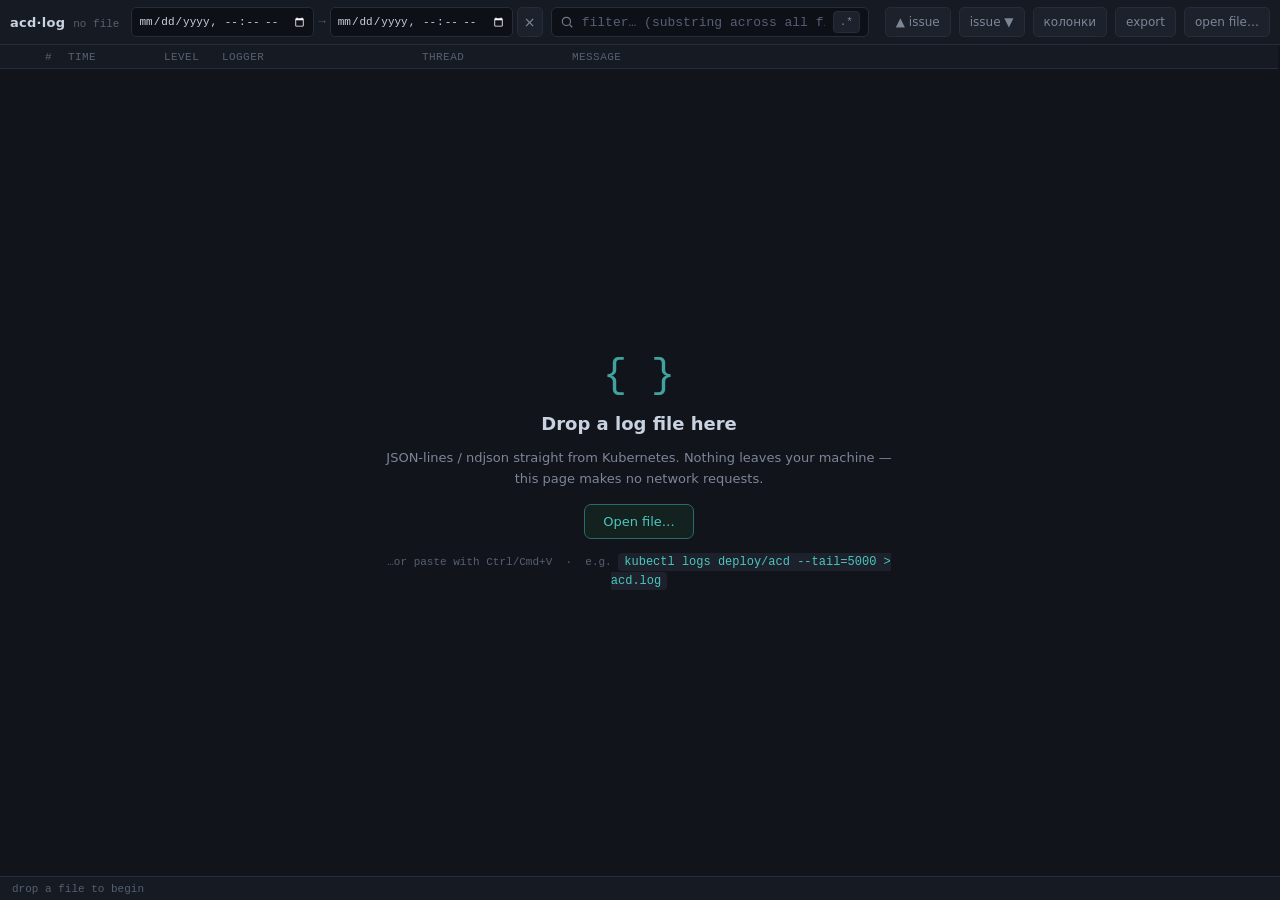
<file: index.html>
<!DOCTYPE html>
<html lang="ru">
<head>
<meta charset="utf-8">
<title>Log Viewer</title>
<meta http-equiv="refresh" content="0; url=log-viewer.html">
<link rel="canonical" href="log-viewer.html">
</head>
<body>
<p>Перенаправление на <a href="log-viewer.html">log-viewer.html</a>…</p>
</body>
</html>
</file>
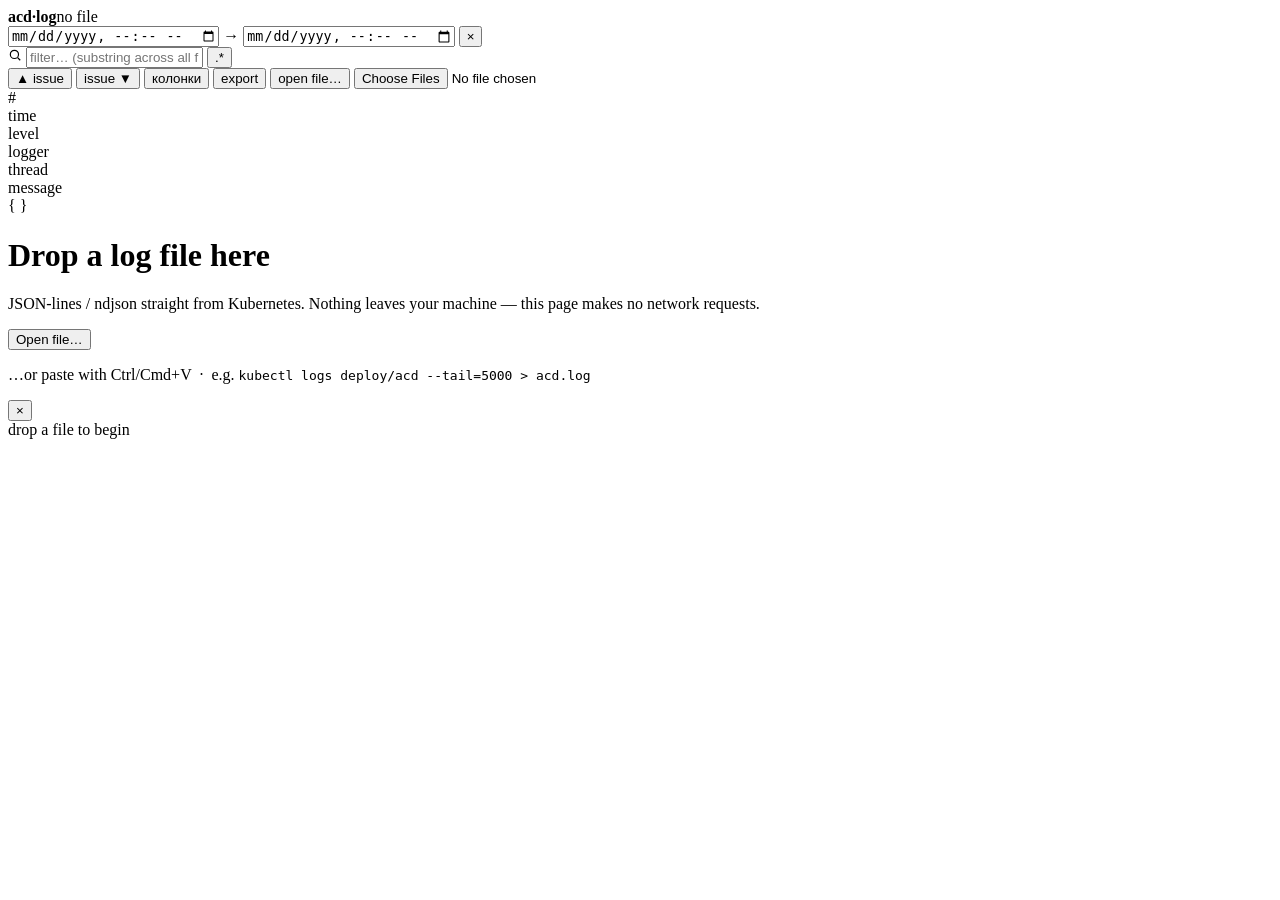
<file: src/index.html>
<!doctype html>
<!--
  ACD / ECS log viewer — single-file, zero external dependencies.
  Open with file:// . Drag a JSON-lines (ndjson) log onto the page, or paste it.
  Built for Spring Boot ECS logs: @timestamp / level / logger / process.thread.name /
  traceId / spanId / correlation / origin / operation / header.* / url / duration / error.stack_trace
-->
<html lang="en">
<head>
<meta charset="utf-8">
<meta name="viewport" content="width=device-width, initial-scale=1">
<title>ACD log viewer</title>
<style>
/*@build:styles@*/
</style>
</head>
<body>

<div class="toolbar">
  <div class="brand"><b>acd·log</b><span id="fileName">no file</span></div>
  <div class="timerange" id="timerange" title="Показать только записи во временном интервале">
    <input type="datetime-local" id="tFrom" title="от">
    <span class="arrow">→</span>
    <input type="datetime-local" id="tTo" title="до">
    <button id="tClear" title="Сбросить интервал">×</button>
  </div>
  <div class="search">
    <svg width="14" height="14" viewBox="0 0 24 24" fill="none" stroke="currentColor" stroke-width="2"><circle cx="11" cy="11" r="7"/><path d="m21 21-4.3-4.3"/></svg>
    <input id="q" type="text" placeholder="filter… (substring across all fields)" spellcheck="false" autocomplete="off">
    <button class="re-toggle" id="reToggle" title="Treat query as a regular expression">.*</button>
  </div>
  <div class="levels" id="levels"></div>
  <button class="tbtn" id="prevHit" title="Previous WARN/ERROR (Shift+P)">▲ issue</button>
  <button class="tbtn" id="nextHit" title="Next WARN/ERROR (Shift+N)">issue ▼</button>
  <button class="tbtn" id="colsBtn" title="Колонки из полей JSON корневого уровня">колонки</button>
  <button class="tbtn" id="exportBtn" title="Download the currently filtered rows as ndjson">export</button>
  <button class="tbtn" id="openBtn">open file…</button>
  <input type="file" id="fileInput" accept=".log,.json,.ndjson,.txt,.jsonl" multiple>
</div>

<div class="toolbar" id="chipBar" style="display:none;border-top:0;padding-top:0;padding-bottom:7px;background:var(--bg-2)">
  <div class="chips" id="chips"></div>
</div>

<div class="timeline" id="timeline" style="display:none" title="Спаны трейсов. Клик — перейти к трейсу. Протяни мышью — задать интервал."></div>
<div class="tl-resize" id="tlResize" style="display:none" title="Потяни, чтобы изменить высоту шкалы"></div>

<div class="main">
  <div class="list-wrap">
    <div class="col-head" id="colHead">
      <div class="c-seq">#<span class="col-rsz" data-col="seq"></span></div>
      <div class="c-time">time<span class="col-rsz" data-col="time"></span></div>
      <div class="c-lvl">level<span class="col-rsz" data-col="lvl"></span></div>
      <div class="c-logger">logger<span class="col-rsz" data-col="logger"></span></div>
      <div class="c-thread">thread<span class="col-rsz" data-col="thread"></span></div>
      <div class="c-msg">message</div>
    </div>
    <div class="vlist" id="vlist" tabindex="0">
      <div class="vspacer" id="vspacer"><div class="vrows" id="vrows"></div></div>
      <div class="drop" id="drop">
        <div class="glyph">{ }</div>
        <h1>Drop a log file here</h1>
        <p>JSON-lines / ndjson straight from Kubernetes. Nothing leaves your machine — this page makes no network requests.</p>
        <button class="btn-open" id="dropOpen">Open file…</button>
        <p class="hint">…or paste with Ctrl/Cmd+V &nbsp;·&nbsp; e.g. <code>kubectl logs deploy/acd --tail=5000 &gt; acd.log</code></p>
      </div>
    </div>
  </div>

  <div class="dragbar" id="dragbar"></div>
  <div class="detail hidden" id="detail">
    <div class="d-head">
      <span class="lvl-badge" id="dLevel"></span>
      <span class="mini" id="dLogger"></span>
      <span class="d-seq" id="dSeq"></span>
      <button class="x" id="dClose" title="Close (Esc)">×</button>
    </div>
    <div class="d-body" id="dBody"></div>
  </div>
</div>

<div class="status" id="status">
  <span>drop a file to begin</span>
</div>

<div class="toast" id="toast"></div>
<div class="cols-pop" id="colsPop" style="display:none"></div>

<script>
"use strict";
(function(){
/*@build:script@*/

})();
</script>
</body>
</html>
</file>
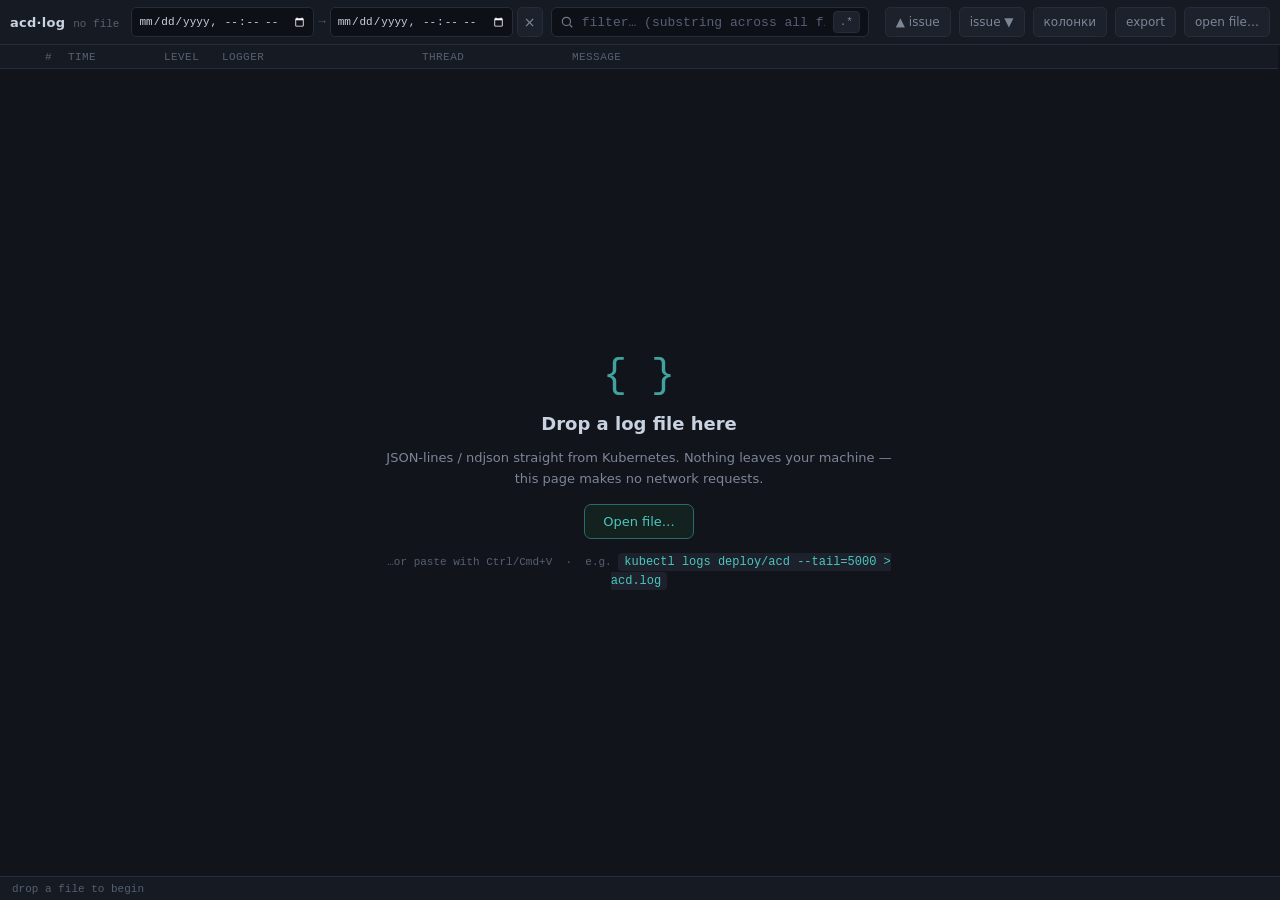
<file: log-viewer.html>
<!doctype html>
<!--
  ACD / ECS log viewer — single-file, zero external dependencies.
  Open with file:// . Drag a JSON-lines (ndjson) log onto the page, or paste it.
  Built for Spring Boot ECS logs: @timestamp / level / logger / process.thread.name /
  traceId / spanId / correlation / origin / operation / header.* / url / duration / error.stack_trace
-->
<html lang="en">
<head>
<meta charset="utf-8">
<meta name="viewport" content="width=device-width, initial-scale=1">
<title>ACD log viewer</title>
<style>
  :root{
    /* cool graphite base — not pure black, slight blue undertone */
    --bg:#11141a;
    --bg-2:#161a22;
    --bg-3:#1c212b;
    --panel:#0d1016;
    --line:#262d3a;
    --line-soft:#1f2530;
    --txt:#c9d2e0;
    --txt-dim:#7c8699;
    --txt-faint:#566073;
    /* one signature accent: steel-teal, used only for interactive/trace */
    --accent:#4cc7c0;
    --accent-dim:#2b6b68;
    /* semantic level colors */
    --lv-debug:#6b7689;
    --lv-info:#5aa9e6;
    --lv-warn:#e0a64b;
    --lv-error:#e5604d;
    --lv-trace:#4a5160;
    --lv-raw:#a06be0;
    --hit:#3a3a16;
    --mono: ui-monospace, "Cascadia Code", "JetBrains Mono", "SF Mono", Menlo, Consolas, "Liberation Mono", monospace;
    --sans: ui-sans-serif, system-ui, -apple-system, "Segoe UI", Roboto, sans-serif;
    --row-h: 24px;
    /* list column widths — drag the header cell borders to resize */
    --c-seq:60px; --c-time:96px; --c-lvl:58px; --c-logger:200px; --c-thread:150px;
  }
  *{box-sizing:border-box}
  html,body{height:100%;margin:0}
  body{
    background:var(--bg);color:var(--txt);font-family:var(--sans);
    font-size:13px;display:flex;flex-direction:column;overflow:hidden;
  }
  button{font-family:inherit;color:inherit;cursor:pointer}

  /* ---------- toolbar ---------- */
  .toolbar{
    display:flex;align-items:center;gap:8px;flex-wrap:wrap;
    padding:7px 10px;background:var(--bg-2);border-bottom:1px solid var(--line);
    flex:0 0 auto;
  }
  .brand{display:flex;align-items:baseline;gap:8px;margin-right:4px;user-select:none}
  .brand b{font-weight:650;letter-spacing:.02em}
  .brand span{color:var(--txt-faint);font-size:11px;font-family:var(--mono)}

  .search{
    flex:1 1 280px;min-width:200px;display:flex;align-items:center;gap:6px;
    background:var(--panel);border:1px solid var(--line);border-radius:6px;padding:0 8px;height:30px;
  }
  .search:focus-within{border-color:var(--accent-dim)}
  .search svg{flex:0 0 auto;opacity:.55}
  .search input{
    flex:1;background:none;border:0;outline:0;color:var(--txt);font-size:13px;height:100%;
    font-family:var(--mono);
  }
  .search input::placeholder{color:var(--txt-faint)}
  .re-toggle{
    font-family:var(--mono);font-size:11px;border:1px solid var(--line);background:var(--bg-3);
    border-radius:4px;padding:2px 6px;color:var(--txt-dim);height:22px;
  }
  .re-toggle.on{color:var(--accent);border-color:var(--accent-dim);background:#13211f}

  .levels{display:flex;gap:4px}

  .timerange{display:flex;align-items:center;gap:4px}
  .timerange input{
    background:var(--panel);border:1px solid var(--line);border-radius:5px;color:var(--txt);
    font-family:var(--mono);font-size:11px;height:30px;padding:0 6px;color-scheme:dark;
  }
  .timerange input:focus{outline:0;border-color:var(--accent-dim)}
  .timerange input.on{border-color:var(--accent-dim);color:var(--accent)}
  .timerange .arrow{color:var(--txt-faint);font-family:var(--mono);font-size:12px}
  .timerange button{
    border:1px solid var(--line);background:var(--bg-3);border-radius:5px;height:30px;width:26px;
    color:var(--txt-dim);font-size:14px;line-height:1;
  }
  .timerange button:hover{color:var(--accent);border-color:var(--accent-dim)}
  .lv-btn{
    font-family:var(--mono);font-size:11px;border:1px solid var(--line);background:var(--bg-3);
    border-radius:5px;padding:3px 7px;color:var(--txt-dim);height:30px;display:flex;align-items:center;gap:5px;
    transition:opacity .1s;
  }
  .lv-btn .dot{width:7px;height:7px;border-radius:50%}
  .lv-btn .cnt{color:var(--txt-faint);font-size:10px}
  .lv-btn.off{opacity:.35;text-decoration:line-through}
  .lv-btn[data-lv=DEBUG] .dot{background:var(--lv-debug)}
  .lv-btn[data-lv=INFO]  .dot{background:var(--lv-info)}
  .lv-btn[data-lv=WARN]  .dot{background:var(--lv-warn)}
  .lv-btn[data-lv=ERROR] .dot{background:var(--lv-error)}
  .lv-btn[data-lv=TRACE] .dot{background:var(--lv-trace)}

  .tbtn{
    border:1px solid var(--line);background:var(--bg-3);border-radius:5px;height:30px;padding:0 10px;
    color:var(--txt-dim);font-size:12px;display:inline-flex;align-items:center;gap:6px;
  }
  .tbtn:hover{border-color:var(--accent-dim);color:var(--txt)}
  .tbtn:disabled{opacity:.4;cursor:default}

  /* active filter chips */
  .chips{display:flex;gap:6px;flex-wrap:wrap}
  .chip{
    display:inline-flex;align-items:center;gap:6px;font-family:var(--mono);font-size:11px;
    background:#13211f;border:1px solid var(--accent-dim);color:var(--accent);border-radius:5px;
    padding:3px 4px 3px 8px;height:26px;max-width:340px;
  }
  .chip .k{color:var(--txt-dim)}
  .chip .v{overflow:hidden;text-overflow:ellipsis;white-space:nowrap}
  .chip button{border:0;background:none;color:var(--accent);opacity:.7;padding:0 2px;line-height:1}
  .chip button:hover{opacity:1}
  .chip.clickable{cursor:pointer}
  .chip.clickable:hover{border-color:var(--accent)}
  .chip.neg{background:#21161a;border-color:#5a2b30;color:var(--lv-error)}
  .chip.neg button{color:var(--lv-error)}

  /* ---------- main split ---------- */
  .main{flex:1;display:flex;min-height:0}
  .list-wrap{flex:1;min-width:0;display:flex;flex-direction:column;background:var(--bg)}

  .col-head{
    display:flex;align-items:center;flex:0 0 auto;height:24px;
    background:var(--bg-2);border-bottom:1px solid var(--line);
    font-size:11px;color:var(--txt-faint);font-family:var(--mono);text-transform:uppercase;letter-spacing:.04em;
    padding-right:10px;user-select:none;
  }
  .col-head>div{padding:0 8px;overflow:hidden;position:relative}
  .c-seq{flex:0 0 var(--c-seq);text-align:right}
  .c-time{flex:0 0 var(--c-time)}
  .c-lvl{flex:0 0 var(--c-lvl)}
  .c-logger{flex:0 0 var(--c-logger)}
  .c-thread{flex:0 0 var(--c-thread)}
  .c-msg{flex:1;min-width:0}
  .col-rsz{position:absolute;top:0;right:-1px;width:7px;height:100%;cursor:col-resize;z-index:3}
  .col-rsz:hover{background:var(--accent-dim)}
  .col-x{position:absolute;top:0;right:7px;cursor:pointer;color:var(--txt-faint);padding:0 2px;z-index:2;font-size:12px;line-height:24px}
  .col-x:hover{color:var(--lv-error)}
  .cols-pop{position:fixed;z-index:60;background:var(--bg-3);border:1px solid var(--line);border-radius:7px;padding:6px;max-height:60vh;overflow:auto;min-width:210px;box-shadow:0 10px 28px rgba(0,0,0,.45)}
  .cols-pop h5{margin:2px 6px 6px;font-family:var(--mono);font-size:11px;font-weight:600;color:var(--txt-faint);text-transform:uppercase;letter-spacing:.04em}
  .cols-pop label{display:flex;align-items:center;gap:8px;padding:4px 6px;border-radius:5px;font-family:var(--mono);font-size:12px;color:var(--txt);cursor:pointer}
  .cols-pop label:hover{background:var(--bg-2)}
  .cols-pop input{accent-color:var(--accent)}

  /* virtual list */
  .vlist{flex:1;overflow-y:auto;overflow-x:hidden;position:relative;outline:none}
  .vspacer{position:relative;width:100%}
  .vrows{position:absolute;top:0;left:0;right:0}
  .row{
    display:flex;align-items:center;height:var(--row-h);font-family:var(--mono);font-size:12px;
    border-bottom:1px solid var(--line-soft);cursor:pointer;white-space:nowrap;
    border-left:2px solid transparent;
  }
  .row:hover{background:var(--bg-2)}
  .row.sel{background:#15202b;border-left-color:var(--accent)}
  .row.lv-WARN{border-left-color:var(--lv-warn)}
  .row.lv-ERROR{border-left-color:var(--lv-error)}
  .row.sel.lv-WARN,.row.sel.lv-ERROR{background:#15202b}
  .row>div{padding:0 8px;overflow:hidden;text-overflow:ellipsis}
  .row .c-seq{color:var(--txt-faint);text-align:right;font-size:11px}
  .row .c-time{color:var(--txt-dim)}
  .row .c-lvl{font-size:11px;font-weight:600}
  .row.lv-DEBUG .c-lvl{color:var(--lv-debug)}
  .row.lv-INFO  .c-lvl{color:var(--lv-info)}
  .row.lv-WARN  .c-lvl{color:var(--lv-warn)}
  .row.lv-ERROR .c-lvl{color:var(--lv-error)}
  .row.lv-TRACE .c-lvl{color:var(--lv-trace)}
  .row.lv-RAW   .c-lvl{color:var(--lv-raw)}
  .row .c-logger{color:var(--txt-dim)}
  .row .c-thread{color:var(--txt-faint)}
  .row .c-msg{color:var(--txt)}
  .row .c-msg mark{background:var(--hit);color:#ffe9a8;border-radius:2px;padding:0 1px}
  .row .err-tag{color:var(--lv-error);font-weight:600}

  /* ---------- detail panel ---------- */
  .detail{
    flex:0 0 460px;max-width:55vw;min-width:320px;background:var(--panel);
    border-left:1px solid var(--line);display:flex;flex-direction:column;
  }
  .detail.hidden{display:none}
  .dragbar{flex:0 0 5px;cursor:col-resize;background:transparent;margin-left:-3px;position:relative;z-index:5}
  .dragbar:hover{background:var(--accent-dim)}
  .d-head{
    flex:0 0 auto;display:flex;align-items:center;gap:8px;padding:8px 10px;
    border-bottom:1px solid var(--line);background:var(--bg-2);
  }
  .d-head .lvl-badge{font-family:var(--mono);font-size:11px;font-weight:700;padding:2px 7px;border-radius:4px}
  .badge-DEBUG{color:var(--lv-debug);background:#1b212c}
  .badge-INFO {color:var(--lv-info);background:#10243a}
  .badge-WARN {color:var(--lv-warn);background:#2a2110}
  .badge-ERROR{color:var(--lv-error);background:#2a1512}
  .badge-TRACE{color:var(--lv-trace);background:#1b212c}
  .badge-RAW  {color:var(--lv-raw);background:#1e1430}
  .d-head .d-seq{margin-left:auto;color:var(--txt-faint);font-family:var(--mono);font-size:11px}
  .d-head .x{border:0;background:none;color:var(--txt-dim);font-size:18px;line-height:1;padding:0 4px}
  .d-head .x:hover{color:var(--txt)}
  .d-body{flex:1;overflow-y:auto;padding:10px 12px 40px}

  .d-time{font-family:var(--mono);font-size:12px;color:var(--txt);margin-bottom:2px}
  .d-time small{color:var(--txt-faint)}
  .d-msg{
    font-family:var(--mono);font-size:12.5px;line-height:1.5;color:#dfe7f2;white-space:pre-wrap;
    word-break:break-word;margin:8px 0 12px;padding:8px 10px;background:var(--bg-2);border-radius:6px;
    border:1px solid var(--line-soft);
  }
  .sect-h{
    font-size:10px;text-transform:uppercase;letter-spacing:.06em;color:var(--txt-faint);
    margin:14px 0 6px;font-family:var(--mono);
  }
  .kv{display:grid;grid-template-columns:auto 1fr;gap:3px 12px;font-family:var(--mono);font-size:12px}
  .kv .k{color:var(--txt-dim);white-space:nowrap}
  .kv .v{color:var(--txt);word-break:break-all}
  .kv .v.click{color:var(--accent);cursor:pointer;text-decoration:underline dotted var(--accent-dim)}
  .kv .v.click:hover{text-decoration-style:solid}
  .kv-f{margin-left:6px;border:1px solid var(--line);background:var(--bg-3);color:var(--txt-dim);border-radius:3px;font-family:var(--mono);font-size:10px;line-height:1;padding:1px 4px;cursor:pointer;vertical-align:middle;opacity:0;transition:opacity .1s}
  .kv .v:hover .kv-f{opacity:1}
  .kv-f:hover{color:var(--accent);border-color:var(--accent-dim)}
  .stack{
    font-family:var(--mono);font-size:11.5px;line-height:1.5;color:#d8b6ad;white-space:pre;
    overflow-x:auto;background:#1a1210;border:1px solid #3a201c;border-radius:6px;padding:8px 10px;margin-top:4px;
  }
  .stack .at{color:var(--txt-faint)}
  .raw{
    font-family:var(--mono);font-size:11.5px;line-height:1.5;color:var(--txt-dim);white-space:pre;
    overflow-x:auto;background:var(--bg-2);border:1px solid var(--line-soft);border-radius:6px;padding:8px 10px;
  }
  .raw .jk{color:#7fa8d8}.raw .js{color:#9bcf8a}.raw .jn{color:#d8a05a}.raw .jb{color:#c07fd8}
  .mini{font-size:11px;color:var(--txt-faint);font-family:var(--mono)}
  .copy{
    float:right;border:1px solid var(--line);background:var(--bg-3);border-radius:4px;
    font-size:10px;color:var(--txt-dim);padding:1px 6px;font-family:var(--mono);
  }
  .copy:hover{color:var(--accent);border-color:var(--accent-dim)}

  /* ---------- exchange (logbook request/response pair) ---------- */
  .xchg{margin:0 0 12px;border:1px solid var(--line);border-radius:7px;background:var(--bg-2);overflow:hidden}
  .xchg-head{display:flex;align-items:center;gap:8px;padding:6px 10px;background:var(--bg-3);border-bottom:1px solid var(--line);font-family:var(--mono);font-size:11px}
  .xchg-dir{font-weight:700;letter-spacing:.02em;color:var(--accent);margin-right:auto}
  .xchg-dir.out{color:var(--lv-warn)}
  .xchg-lat{color:var(--txt-dim)}
  .xchg-iso{border:1px solid var(--line);background:var(--bg-2);border-radius:4px;color:var(--txt-dim);font-family:var(--mono);font-size:10px;padding:2px 7px;height:20px}
  .xchg-iso:hover{color:var(--accent);border-color:var(--accent-dim)}
  .xchg-cards{display:flex;flex-direction:column;gap:8px;padding:8px}
  .xchg-card{border:1px solid var(--line-soft);border-radius:6px;background:var(--panel);padding:6px 8px}
  .xchg-card.cur{border-color:var(--accent);box-shadow:inset 0 0 0 1px var(--accent-dim)}
  .xchg-card .ttl{font-family:var(--mono);font-size:10px;letter-spacing:.06em;text-transform:uppercase;color:var(--txt-faint);margin-bottom:5px}
  .xchg-card.cur .ttl{color:var(--accent)}
  .xchg-meta{font-family:var(--mono);font-size:11px;color:var(--txt);word-break:break-all;margin-bottom:4px}
  .xchg-meta .k{color:var(--txt-faint)}
  .xchg-bodytext{font-family:var(--mono);font-size:11.5px;line-height:1.45;color:#dfe7f2;white-space:pre-wrap;word-break:break-word;max-height:170px;overflow:auto;background:var(--bg);border:1px solid var(--line-soft);border-radius:5px;padding:6px 8px}
  .xchg-note{font-family:var(--mono);font-size:11px;color:var(--lv-warn)}
  .xchg-nav{display:flex;gap:6px;padding:0 8px 8px}
  .xchg-nav button{flex:1;border:1px solid var(--line);background:var(--bg-3);border-radius:5px;height:28px;color:var(--txt-dim);font-size:12px;font-family:var(--mono)}
  .xchg-nav button:hover:not(:disabled){border-color:var(--accent-dim);color:var(--txt)}
  .xchg-nav button:disabled{opacity:.45;cursor:default}

  /* ---------- timeline (trace spans) ---------- */
  .timeline{flex:0 0 auto;position:relative;height:96px;background:var(--bg);user-select:none;overflow:hidden}
  .tl-scroll{position:absolute;left:0;right:0;top:0;bottom:16px;overflow-y:auto;overflow-x:hidden}
  .tl-lanes{position:relative;min-height:100%}
  .tl-span{position:absolute;height:9px;min-width:2px;border-radius:3px;background:var(--accent-dim);border:1px solid var(--accent);cursor:pointer;box-sizing:border-box;z-index:2}
  .tl-span.span{background:#3a2b5e;border-color:var(--lv-raw)}   /* spanId granularity */
  .tl-span.rec{background:#1d3a55;border-color:var(--lv-info)}  /* per-record granularity */
  .tl-span.err{background:#4a2024;border-color:var(--lv-error)}
  .tl-span.sel{background:var(--accent);border-color:#dffefe}
  .tl-span:hover{filter:brightness(1.35)}
  .tl-axis{position:absolute;left:0;right:0;bottom:0;height:16px;display:flex;justify-content:space-between;align-items:center;padding:0 8px;background:var(--bg-2);border-top:1px solid var(--line-soft);font-family:var(--mono);font-size:10px;color:var(--txt-faint)}
  .tl-sel{position:absolute;top:0;bottom:16px;background:rgba(76,199,192,.14);border-left:1px solid var(--accent);border-right:1px solid var(--accent);pointer-events:none;z-index:4}
  .tl-band{position:absolute;top:0;height:100%;background:rgba(76,199,192,.12);border-left:1px solid var(--accent-dim);border-right:1px solid var(--accent-dim);pointer-events:none;z-index:1;display:none}
  .tl-empty{position:absolute;inset:0;display:flex;align-items:center;justify-content:center;font-family:var(--mono);font-size:11px;color:var(--txt-faint)}
  .tl-resize{flex:0 0 5px;cursor:ns-resize;background:var(--bg-2);border-bottom:1px solid var(--line);position:relative;z-index:5}
  .tl-resize:hover{background:var(--accent-dim)}

  /* ---------- status bar ---------- */
  .status{
    flex:0 0 auto;display:flex;align-items:center;gap:14px;height:24px;padding:0 12px;
    background:var(--bg-2);border-top:1px solid var(--line);font-family:var(--mono);
    font-size:11px;color:var(--txt-faint);overflow:hidden;white-space:nowrap;
  }
  .status b{color:var(--txt-dim);font-weight:600}
  .status .sep{color:var(--line)}
  .status .s-info{color:var(--lv-info)}
  .status .s-debug{color:var(--lv-debug)}
  .status .s-warn{color:var(--lv-warn)}
  .status .s-error{color:var(--lv-error)}

  /* ---------- empty / drop state ---------- */
  .drop{
    position:absolute;inset:0;display:flex;align-items:center;justify-content:center;flex-direction:column;
    gap:14px;background:var(--bg);z-index:20;text-align:center;padding:24px;
  }
  .drop.dragover{background:#12201f;outline:2px dashed var(--accent-dim);outline-offset:-12px}
  .drop h1{font-size:18px;font-weight:600;margin:0;color:var(--txt)}
  .drop p{margin:0;color:var(--txt-dim);max-width:520px;line-height:1.6}
  .drop .glyph{font-family:var(--mono);font-size:40px;color:var(--accent);opacity:.8}
  .drop code{font-family:var(--mono);background:var(--bg-3);padding:2px 6px;border-radius:4px;color:var(--accent);font-size:12px}
  .drop .btn-open{
    border:1px solid var(--accent-dim);background:#13211f;color:var(--accent);border-radius:7px;
    padding:9px 18px;font-size:13px;
  }
  .drop .btn-open:hover{background:#16302d}
  .drop .hint{font-size:11px;color:var(--txt-faint);font-family:var(--mono)}

  .toast{
    position:fixed;bottom:34px;left:50%;transform:translateX(-50%);
    background:var(--bg-3);border:1px solid var(--accent-dim);color:var(--accent);
    padding:7px 14px;border-radius:7px;font-family:var(--mono);font-size:12px;z-index:50;
    opacity:0;transition:opacity .15s;pointer-events:none;
  }
  .toast.show{opacity:1}
  input[type=file]{display:none}
  ::-webkit-scrollbar{width:11px;height:11px}
  ::-webkit-scrollbar-thumb{background:#2b3340;border-radius:6px;border:2px solid var(--panel)}
  ::-webkit-scrollbar-track{background:transparent}
</style>
</head>
<body>

<div class="toolbar">
  <div class="brand"><b>acd·log</b><span id="fileName">no file</span></div>
  <div class="timerange" id="timerange" title="Показать только записи во временном интервале">
    <input type="datetime-local" id="tFrom" title="от">
    <span class="arrow">→</span>
    <input type="datetime-local" id="tTo" title="до">
    <button id="tClear" title="Сбросить интервал">×</button>
  </div>
  <div class="search">
    <svg width="14" height="14" viewBox="0 0 24 24" fill="none" stroke="currentColor" stroke-width="2"><circle cx="11" cy="11" r="7"/><path d="m21 21-4.3-4.3"/></svg>
    <input id="q" type="text" placeholder="filter… (substring across all fields)" spellcheck="false" autocomplete="off">
    <button class="re-toggle" id="reToggle" title="Treat query as a regular expression">.*</button>
  </div>
  <div class="levels" id="levels"></div>
  <button class="tbtn" id="prevHit" title="Previous WARN/ERROR (Shift+P)">▲ issue</button>
  <button class="tbtn" id="nextHit" title="Next WARN/ERROR (Shift+N)">issue ▼</button>
  <button class="tbtn" id="colsBtn" title="Колонки из полей JSON корневого уровня">колонки</button>
  <button class="tbtn" id="exportBtn" title="Download the currently filtered rows as ndjson">export</button>
  <button class="tbtn" id="openBtn">open file…</button>
  <input type="file" id="fileInput" accept=".log,.json,.ndjson,.txt,.jsonl" multiple>
</div>

<div class="toolbar" id="chipBar" style="display:none;border-top:0;padding-top:0;padding-bottom:7px;background:var(--bg-2)">
  <div class="chips" id="chips"></div>
</div>

<div class="timeline" id="timeline" style="display:none" title="Спаны трейсов. Клик — перейти к трейсу. Протяни мышью — задать интервал."></div>
<div class="tl-resize" id="tlResize" style="display:none" title="Потяни, чтобы изменить высоту шкалы"></div>

<div class="main">
  <div class="list-wrap">
    <div class="col-head" id="colHead">
      <div class="c-seq">#<span class="col-rsz" data-col="seq"></span></div>
      <div class="c-time">time<span class="col-rsz" data-col="time"></span></div>
      <div class="c-lvl">level<span class="col-rsz" data-col="lvl"></span></div>
      <div class="c-logger">logger<span class="col-rsz" data-col="logger"></span></div>
      <div class="c-thread">thread<span class="col-rsz" data-col="thread"></span></div>
      <div class="c-msg">message</div>
    </div>
    <div class="vlist" id="vlist" tabindex="0">
      <div class="vspacer" id="vspacer"><div class="vrows" id="vrows"></div></div>
      <div class="drop" id="drop">
        <div class="glyph">{ }</div>
        <h1>Drop a log file here</h1>
        <p>JSON-lines / ndjson straight from Kubernetes. Nothing leaves your machine — this page makes no network requests.</p>
        <button class="btn-open" id="dropOpen">Open file…</button>
        <p class="hint">…or paste with Ctrl/Cmd+V &nbsp;·&nbsp; e.g. <code>kubectl logs deploy/acd --tail=5000 &gt; acd.log</code></p>
      </div>
    </div>
  </div>

  <div class="dragbar" id="dragbar"></div>
  <div class="detail hidden" id="detail">
    <div class="d-head">
      <span class="lvl-badge" id="dLevel"></span>
      <span class="mini" id="dLogger"></span>
      <span class="d-seq" id="dSeq"></span>
      <button class="x" id="dClose" title="Close (Esc)">×</button>
    </div>
    <div class="d-body" id="dBody"></div>
  </div>
</div>

<div class="status" id="status">
  <span>drop a file to begin</span>
</div>

<div class="toast" id="toast"></div>
<div class="cols-pop" id="colsPop" style="display:none"></div>

<script>
"use strict";
(function(){
  // ---------- state ----------
  var ALL = [];            // parsed records
  var VIEW = [];           // filtered indices into ALL
  var corrIndex = new Map(); // correlation -> [indices into ALL] (logbook request/response pairs)
  var tlRange = null;        // {t0,t1} ms range currently drawn on the timeline (for drag->interval)
  var LANE_H = 12;           // px per timeline lane (9px bar + gap)
  var tlField = "traceId";   // current timeline grouping field: traceId | spanId | __idx (adaptive)
  var customCols = [];       // user-added columns: [{key, var}] from root-level JSON fields
  var ccSeq = 0;             // counter for stable per-custom-column CSS var names (--cc-N)
  var COL_EXCLUDE = { "sequenceNumber":1, "@timestamp":1, "level":1, "logger":1, "message":1 }; // already shown by built-ins
  var ROW_H = 24;
  var BUF = 8;             // virtual list overscan
  var selected = -1;       // index into ALL
  var LEVEL_ORDER = ["ERROR","WARN","INFO","DEBUG","TRACE","RAW"];
  var levelOn = {ERROR:true,WARN:true,INFO:true,DEBUG:true,TRACE:true,RAW:true};
  var filters = { q:"", regex:false, logger:null, loggerNeg:false, thread:null, trace:null, correlation:null, tsFrom:null, tsTo:null, fields:[] };

  var $ = function(id){return document.getElementById(id)};
  var vlist=$("vlist"), vspacer=$("vspacer"), vrows=$("vrows"),
      drop=$("drop"), detail=$("detail"), status=$("status");

  // ---------- field extraction (tolerant to schema variations) ----------
  function pick(o, paths){
    for(var i=0;i<paths.length;i++){
      var parts=paths[i].split("."), v=o, ok=true;
      for(var j=0;j<parts.length;j++){ if(v&&typeof v==="object"&&parts[j] in v){v=v[parts[j]];}else{ok=false;break;} }
      if(ok && v!==undefined && v!==null) return v;
    }
    return undefined;
  }
  function norm(raw, lineNo){
    var o;
    try{ o=JSON.parse(raw); }catch(e){ return {raw:raw,parsed:null,level:"RAW",msg:raw,ts:"",tsMs:NaN,logger:"",thread:"",seq:lineNo}; }
    if(typeof o!=="object"||o===null) return {raw:raw,parsed:null,level:"RAW",msg:String(o),ts:"",tsMs:NaN,logger:"",thread:"",seq:lineNo};
    var lvl = String(pick(o,["level","log.level","severity"])||"INFO").toUpperCase();
    if(LEVEL_ORDER.indexOf(lvl)<0) lvl = (lvl==="WARNING"?"WARN":"INFO");
    var ts  = pick(o,["@timestamp","timestamp","time","ts"]) || "";
    var tsMs = ts? Date.parse(ts) : NaN;
    var logger = pick(o,["logger","logger_name","log.logger"]) || "";
    var thread = pick(o,["process.thread.name","thread.name","thread_name","thread"]) || "";
    var msg = pick(o,["message","msg"]); if(msg===undefined) msg="";
    return {
      raw:raw, parsed:o, level:lvl, msg:String(msg), ts:String(ts), tsMs:tsMs,
      logger:String(logger), thread:String(thread),
      seq: (o.sequenceNumber!==undefined? o.sequenceNumber : lineNo),
      traceId: pick(o,["traceId","trace.id","trace_id"]),
      spanId: pick(o,["spanId","span.id","span_id"]),
      // logbook exchange context — MDC fields are flat at root (correlation/origin/operation),
      // url/duration arrive as KeyValuePairs (stringified, so duration is a string like "58").
      correlation: pick(o,["correlation"]),
      origin: pick(o,["origin"]),
      operation: pick(o,["operation"]),
      url: pick(o,["url"]),
      duration: pick(o,["duration"]),
      hasErr: !!(o.error || lvl==="ERROR"),
      // precomputed lowercase haystack for fast substring search
      hay: raw.toLowerCase()
    };
  }

  // ---------- loading ----------
  function loadText(text, name){
    var lines = text.split(/\r?\n/);
    var recs=[];
    for(var i=0;i<lines.length;i++){
      var ln=lines[i]; if(ln.trim()==="") continue;
      recs.push(norm(ln, recs.length+1));
    }
    ALL = recs;
    corrIndex = new Map();
    for(var ci=0; ci<ALL.length; ci++){
      var cc = ALL[ci].correlation;
      if(cc){ var arr=corrIndex.get(cc); if(!arr){ arr=[]; corrIndex.set(cc,arr); } arr.push(ci); }
    }
    selected = -1; detail.classList.add("hidden");
    $("fileName").textContent = name + "  ·  " + recs.length + " lines";
    drop.style.display="none";
    $("timeline").style.display=""; $("tlResize").style.display="";
    setupTimeBounds();
    buildLevelButtons();
    applyFilters();
    toast("Loaded "+recs.length+" lines");
  }
  function loadFiles(fileList){
    var files=Array.prototype.slice.call(fileList);
    if(!files.length) return;
    var readers = files.map(function(f){
      return new Promise(function(res){
        var r=new FileReader();
        r.onload=function(){res({name:f.name,text:String(r.result)});};
        r.onerror=function(){res({name:f.name,text:""});};
        r.readAsText(f);
      });
    });
    Promise.all(readers).then(function(parts){
      var text = parts.map(function(p){return p.text;}).join("\n");
      var name = parts.length===1? parts[0].name : parts.length+" files";
      loadText(text, name);
    });
  }

  // ---------- level buttons ----------
  function buildLevelButtons(){
    var counts={}; LEVEL_ORDER.forEach(function(l){counts[l]=0;});
    ALL.forEach(function(r){ counts[r.level]=(counts[r.level]||0)+1; });
    var box=$("levels"); box.innerHTML="";
    LEVEL_ORDER.forEach(function(l){
      if(!counts[l] && l!=="ERROR") return; // hide empty (keep ERROR always visible)
      var b=document.createElement("button");
      b.className="lv-btn"+(levelOn[l]?"":" off"); b.dataset.lv=l;
      b.innerHTML='<span class="dot"></span>'+l+'<span class="cnt">'+(counts[l]||0)+'</span>';
      b.onclick=function(){ levelOn[l]=!levelOn[l]; b.classList.toggle("off",!levelOn[l]); applyFilters(); };
      box.appendChild(b);
    });
  }

  // ---------- filtering ----------
  function compileQuery(){
    var q=filters.q.trim();
    if(!q) return null;
    if(filters.regex){
      try{ return {re:new RegExp(q,"i")}; }catch(e){ return {bad:true}; }
    }
    return {sub:q.toLowerCase()};
  }
  function applyFilters(){
    var qc=compileQuery();
    $("q").style.color = (qc&&qc.bad)? "var(--lv-error)":"var(--txt)";
    VIEW=[];
    for(var i=0;i<ALL.length;i++){
      var r=ALL[i];
      if(!levelOn[r.level]) continue;
      if(filters.tsFrom!=null || filters.tsTo!=null){
        if(isNaN(r.tsMs)) continue; // can't place a record without a parseable timestamp in the interval
        if(filters.tsFrom!=null && r.tsMs<filters.tsFrom) continue;
        if(filters.tsTo!=null && r.tsMs>filters.tsTo) continue;
      }
      if(filters.correlation && r.correlation!==filters.correlation) continue;
      if(filters.trace && r.traceId!==filters.trace) continue;
      if(filters.logger){
        var match = r.logger===filters.logger;
        if(filters.loggerNeg? match : !match) continue;
      }
      if(filters.thread && r.thread!==filters.thread) continue;
      if(filters.fields.length){
        var fpass=true;
        for(var fi=0; fi<filters.fields.length; fi++){
          var ff=filters.fields[fi], got=fieldValue(r, ff.path);
          var emptyVal=(got===undefined||got===null||got===""), ok;
          if(ff.op==="empty") ok=emptyVal;
          else if(ff.op==="nonempty") ok=!emptyVal;
          else if(ff.op==="ne") ok=String(got)!==ff.val;
          else ok=String(got)===ff.val;
          if(!ok){ fpass=false; break; }
        }
        if(!fpass) continue;
      }
      if(qc){
        if(qc.bad) {/* show all on bad regex */}
        else if(qc.sub){ if(r.hay.indexOf(qc.sub)<0) continue; }
        else if(qc.re){ if(!qc.re.test(r.raw)) continue; }
      }
      VIEW.push(i);
    }
    renderChips();
    renderStatus();
    renderVirtual(true);
    renderTimeline();
  }

  // ---------- chips ----------
  function renderChips(){
    var bar=$("chipBar"), box=$("chips"); box.innerHTML="";
    var any=false;
    function chip(k,v,neg,onClear){
      any=true;
      var c=document.createElement("span"); c.className="chip"+(neg?" neg":"");
      c.innerHTML='<span class="k">'+k+'</span><span class="v" title="'+esc(v)+'">'+esc(v)+'</span>';
      var x=document.createElement("button"); x.textContent="×"; x.onclick=onClear; c.appendChild(x);
      box.appendChild(c);
    }
    if(filters.tsFrom!=null || filters.tsTo!=null){
      var from = filters.tsFrom!=null? fmtMs(filters.tsFrom) : "…";
      var to   = filters.tsTo!=null?   fmtMs(filters.tsTo)   : "…";
      chip("интервал", from+" → "+to, false, clearTimeFilter);
    }
    if(filters.correlation) chip("обмен", filters.correlation, false, function(){filters.correlation=null;applyFilters();});
    if(filters.trace) chip("trace", filters.trace, false, function(){filters.trace=null;applyFilters();});
    if(filters.logger) chip(filters.loggerNeg?"logger ≠":"logger", shortLogger(filters.logger), filters.loggerNeg, function(){filters.logger=null;applyFilters();});
    if(filters.thread) chip("thread", filters.thread, false, function(){filters.thread=null;applyFilters();});
    filters.fields.forEach(function(f){
      any=true;
      var neg=(f.op==="ne"||f.op==="empty");
      var opSym=f.op==="ne"?" ≠":f.op==="eq"?" =":"";
      var valTxt=f.op==="empty"?"(пусто)":f.op==="nonempty"?"(непусто)":f.val;
      var c=document.createElement("span"); c.className="chip clickable"+(neg?" neg":"");
      c.title="клик — сменить условие: = / ≠ / пусто / непусто";
      c.innerHTML='<span class="k">'+esc(f.label)+opSym+'</span><span class="v" title="'+esc(valTxt)+'">'+esc(valTxt)+'</span>';
      c.onclick=(function(ff){ return function(){ cycleFieldOp(ff); }; })(f);
      var x=document.createElement("button"); x.textContent="×";
      x.onclick=(function(ff){ return function(e){ e.stopPropagation(); filters.fields=filters.fields.filter(function(z){return z!==ff;}); applyFilters(); }; })(f);
      c.appendChild(x);
      box.appendChild(c);
    });
    bar.style.display = any? "flex":"none";
  }

  // ---------- status ----------
  function renderStatus(){
    var c={ERROR:0,WARN:0,INFO:0,DEBUG:0,TRACE:0,RAW:0};
    for(var i=0;i<VIEW.length;i++) c[ALL[VIEW[i]].level]++;
    var first=VIEW.length?ALL[VIEW[0]]:null, last=VIEW.length?ALL[VIEW[VIEW.length-1]]:null;
    var range="";
    if(first&&last&&first.ts&&last.ts) range = fmtTime(first)+" → "+fmtTime(last);
    status.innerHTML =
      '<span><b>'+VIEW.length.toLocaleString()+'</b> shown</span><span class="sep">·</span>'+
      '<span>'+ALL.length.toLocaleString()+' total</span><span class="sep">·</span>'+
      (c.ERROR?'<span class="s-error">'+c.ERROR+' ERR</span> ':'')+
      (c.WARN?'<span class="s-warn">'+c.WARN+' WARN</span> ':'')+
      '<span class="s-info">'+c.INFO+' INFO</span> '+
      '<span class="s-debug">'+c.DEBUG+' DEBUG</span>'+
      (range? '<span class="sep">·</span><span>'+range+'</span>':'');
  }

  // ---------- virtual list ----------
  function renderVirtual(reset){
    vspacer.style.height = (VIEW.length*ROW_H)+"px";
    if(reset){
      var maxTop=Math.max(0, VIEW.length*ROW_H - vlist.clientHeight);
      if(vlist.scrollTop>maxTop) vlist.scrollTop=maxTop;
    }
    var scrollTop=vlist.scrollTop, h=vlist.clientHeight;
    var start=Math.max(0, Math.floor(scrollTop/ROW_H)-BUF);
    var end=Math.min(VIEW.length, Math.ceil((scrollTop+h)/ROW_H)+BUF);
    vrows.style.transform="translateY("+(start*ROW_H)+"px)";
    var qc=compileQuery();
    var html="";
    for(var k=start;k<end;k++){
      var idx=VIEW[k], r=ALL[idx];
      var cls="row lv-"+r.level+(idx===selected?" sel":"");
      var msg = r.hasErr && r.parsed && r.parsed.error
        ? '<span class="err-tag">['+esc(shortType(r.parsed.error.type))+'] </span>'+hl(r.msg,qc)
        : hl(r.msg, qc);
      var custom="";
      for(var ci=0; ci<customCols.length; ci++){
        var cv=cellValue(r, customCols[ci].path);
        custom+='<div class="c-custom" style="flex:0 0 var('+customCols[ci].var+')" title="'+esc(cv)+'">'+esc(cv)+'</div>';
      }
      html+='<div class="'+cls+'" data-i="'+idx+'">'+
        '<div class="c-seq">'+r.seq+'</div>'+
        '<div class="c-time">'+fmtTime(r)+'</div>'+
        '<div class="c-lvl">'+r.level+'</div>'+
        '<div class="c-logger" title="'+esc(r.logger)+'">'+esc(shortLogger(r.logger))+'</div>'+
        '<div class="c-thread" title="'+esc(r.thread)+'">'+esc(r.thread)+'</div>'+
        custom+
        '<div class="c-msg">'+msg+'</div>'+
      '</div>';
    }
    vrows.innerHTML=html;
  }
  vlist.addEventListener("scroll", function(){ renderVirtual(false); });
  window.addEventListener("resize", function(){ renderVirtual(false); });
  vrows.addEventListener("click", function(e){
    var row=e.target.closest(".row"); if(!row) return;
    selectRow(parseInt(row.dataset.i,10));
  });

  // ---------- timeline (trace spans) ----------
  function shortTrace(t){ return t && t.length>10 ? t.slice(0,10)+"…" : (t||""); }
  function tlKeyOf(idx){ // grouping key for a record under the current granularity
    if(tlField==="__idx") return "#"+idx;
    var v=ALL[idx][tlField];
    return (v!=null && v!=="") ? String(v) : "#"+idx;
  }
  function renderTimeline(){
    var box=$("timeline");
    // adaptive granularity: many traces -> per trace; a single trace -> per span; a single span -> per record
    var traces=new Set(), spans=new Set();
    for(var i=0;i<VIEW.length;i++){
      var rr=ALL[VIEW[i]]; if(isNaN(rr.tsMs)) continue;
      if(rr.traceId) traces.add(rr.traceId);
      if(rr.spanId)  spans.add(rr.spanId);
    }
    var unitLabel;
    if(traces.size>1){ tlField="traceId"; unitLabel="трейсов"; }
    else if(spans.size>1){ tlField="spanId"; unitLabel="спанов"; }
    else { tlField="__idx"; unitLabel="записей"; }

    // group the current VIEW by the chosen key -> {min,max,count,err,minIdx}
    var map=new Map();
    for(var j=0;j<VIEW.length;j++){
      var idx=VIEW[j], r=ALL[idx];
      if(isNaN(r.tsMs)) continue;
      var key=tlKeyOf(idx), s=map.get(key);
      if(!s){ map.set(key,{key:key,min:r.tsMs,max:r.tsMs,minIdx:idx,count:1,err:(r.level==="ERROR"||r.hasErr)}); }
      else{
        s.count++;
        if(r.tsMs<s.min){ s.min=r.tsMs; s.minIdx=idx; }
        if(r.tsMs>s.max){ s.max=r.tsMs; }
        if(r.level==="ERROR"||r.hasErr) s.err=true;
      }
    }
    var arr=[]; map.forEach(function(s){ arr.push(s); });
    if(!arr.length){ box.innerHTML='<div class="tl-empty">нет записей с временной меткой в выборке</div>'; tlRange=null; return; }
    var t0=Infinity, t1=-Infinity;
    arr.forEach(function(s){ if(s.min<t0)t0=s.min; if(s.max>t1)t1=s.max; });
    if(t1<=t0) t1=t0+1;
    tlRange={t0:t0,t1:t1};
    var range=t1-t0, gap=range*0.004;
    // greedy lane packing (earliest-start first; a span reuses a lane whose previous span ended)
    arr.sort(function(a,b){ return a.min-b.min; });
    var laneEnds=[];
    arr.forEach(function(s){
      var lane=-1;
      for(var l=0;l<laneEnds.length;l++){ if(s.min>=laneEnds[l]){ lane=l; break; } }
      if(lane<0){ lane=laneEnds.length; laneEnds.push(0); }
      laneEnds[lane]=s.max+gap; s.lane=lane;
    });
    var lanes=laneEnds.length;
    var selKey = selected>=0 ? tlKeyOf(selected) : null;
    var html='<div class="tl-scroll"><div class="tl-lanes" style="height:'+(lanes*LANE_H+4)+'px">';
    html+='<div class="tl-band"></div>'; // background highlight behind the active span
    arr.forEach(function(s){
      var left=(s.min-t0)/range*100, w=(s.max-s.min)/range*100, dur=s.max-s.min;
      var gcls = tlField==="spanId" ? " span" : tlField==="__idx" ? " rec" : "";
      var cls="tl-span"+gcls+(s.err?" err":"")+(s.key===selKey?" sel":"");
      var name = tlField==="traceId" ? ("трейс "+shortTrace(s.key))
               : tlField==="spanId"  ? ("спан "+shortTrace(s.key))
               : ("запись #"+ALL[s.minIdx].seq);
      var title=name+" · "+s.count+" зап. · "+dur+" ms · "+fmtMs(s.min)+"→"+fmtMs(s.max);
      html+='<div class="'+cls+'" data-idx="'+s.minIdx+'" data-key="'+esc(s.key)+'" title="'+esc(title)+'" '+
            'style="left:'+left.toFixed(3)+'%;width:'+w.toFixed(3)+'%;top:'+(s.lane*LANE_H)+'px"></div>';
    });
    html+='</div></div>';
    html+='<div class="tl-axis"><span>'+fmtMs(t0)+'</span><span>'+arr.length+' '+unitLabel+' · '+lanes+' дорожек</span><span>'+fmtMs(t1)+'</span></div>';
    box.innerHTML=html;
    positionBand();
  }
  function positionBand(){ // the highlight band mirrors the currently selected span's left/width
    var box=$("timeline"), band=box.querySelector(".tl-band");
    if(!band) return;
    var sel=box.querySelector(".tl-span.sel");
    if(sel){ band.style.left=sel.style.left; band.style.width=sel.style.width; band.style.display="block"; }
    else band.style.display="none";
  }
  function updateTimelineSel(){
    var selKey = selected>=0 ? tlKeyOf(selected) : null;
    var els=$("timeline").querySelectorAll(".tl-span");
    for(var i=0;i<els.length;i++){ els[i].classList.toggle("sel", selKey!=null && els[i].dataset.key===selKey); }
    positionBand();
  }
  function setIntervalFilter(aMs,bMs){
    // keep exact ms in the filter; snap the minute-precision inputs outward to cover the drag
    filters.tsFrom=aMs; filters.tsTo=bMs;
    $("tFrom").value=toLocalInput(Math.floor(aMs/60000)*60000);
    $("tTo").value=toLocalInput(Math.ceil(bMs/60000)*60000);
    $("tFrom").classList.add("on"); $("tTo").classList.add("on");
    applyFilters();
  }
  (function(){ // drag a region on the timeline -> set the time interval; a click goes to the trace
    var tl=$("timeline"), dragging=false, startX=0, moved=false, sel=null, originLeft=0, w0=0;
    tl.addEventListener("mousedown",function(e){
      if(!tlRange) return;
      var rect=tl.getBoundingClientRect();
      originLeft=rect.left; w0=rect.width;
      startX=Math.max(0,Math.min(w0, e.clientX-originLeft));
      dragging=true; moved=false;
      sel=document.createElement("div"); sel.className="tl-sel";
      sel.style.left=startX+"px"; sel.style.width="0px";
      tl.appendChild(sel);
      e.preventDefault();
    });
    window.addEventListener("mousemove",function(e){
      if(!dragging) return;
      var x=Math.max(0,Math.min(w0, e.clientX-originLeft));
      if(Math.abs(x-startX)>4) moved=true;
      if(sel){ sel.style.left=Math.min(startX,x)+"px"; sel.style.width=Math.abs(x-startX)+"px"; }
    });
    window.addEventListener("mouseup",function(e){
      if(!dragging) return;
      dragging=false;
      var x=Math.max(0,Math.min(w0, e.clientX-originLeft));
      if(sel && sel.parentNode){ sel.parentNode.removeChild(sel); } sel=null;
      if(moved && tlRange){
        var range=tlRange.t1-tlRange.t0;
        setIntervalFilter(tlRange.t0+Math.min(startX,x)/w0*range, tlRange.t0+Math.max(startX,x)/w0*range);
      } else {
        var el=e.target && e.target.closest ? e.target.closest(".tl-span") : null;
        if(el) gotoRecord(parseInt(el.dataset.idx,10));
      }
    });
  })();
  (function(){ // drag the handle below the timeline to resize its height
    var bar=$("tlResize"), tl=$("timeline"), dragging=false, startY=0, startH=0;
    bar.addEventListener("mousedown",function(e){
      dragging=true; startY=e.clientY; startH=tl.offsetHeight;
      document.body.style.cursor="ns-resize"; e.preventDefault();
    });
    window.addEventListener("mousemove",function(e){
      if(!dragging) return;
      var h=Math.max(48, Math.min(window.innerHeight*0.6, startH+(e.clientY-startY)));
      tl.style.height=h+"px";
    });
    window.addEventListener("mouseup",function(){ if(dragging){ dragging=false; document.body.style.cursor=""; } });
  })();

  // ---------- list columns (built-in + user-defined root-level JSON fields) ----------
  function buildColHead(){
    var html=
      '<div class="c-seq">#<span class="col-rsz" data-var="--c-seq" data-min="36"></span></div>'+
      '<div class="c-time">time<span class="col-rsz" data-var="--c-time" data-min="70"></span></div>'+
      '<div class="c-lvl">level<span class="col-rsz" data-var="--c-lvl" data-min="44"></span></div>'+
      '<div class="c-logger">logger<span class="col-rsz" data-var="--c-logger" data-min="80"></span></div>'+
      '<div class="c-thread">thread<span class="col-rsz" data-var="--c-thread" data-min="80"></span></div>';
    customCols.forEach(function(c){
      html+='<div class="c-custom" style="flex:0 0 var('+c.var+')" title="'+esc(c.path)+'">'+esc(c.label)+
            '<span class="col-x" data-key="'+esc(c.path)+'" title="Убрать колонку">×</span>'+
            '<span class="col-rsz" data-var="'+c.var+'" data-min="50"></span></div>';
    });
    html+='<div class="c-msg">message</div>';
    $("colHead").innerHTML=html;
  }
  function cellValue(r, path){ // value at a JSON path (flat key or nested); objects shown as compact JSON
    var v=fieldValue(r, path);
    if(v===undefined||v===null) return "";
    if(typeof v==="object"){ try{ return JSON.stringify(v); }catch(e){ return String(v); } }
    return String(v);
  }
  function rootKeys(){ // distinct top-level keys across loaded records (excluding built-in-covered ones)
    var set={};
    for(var i=0;i<ALL.length;i++){
      var o=ALL[i].parsed; if(!o||typeof o!=="object") continue;
      for(var k in o){ if(Object.prototype.hasOwnProperty.call(o,k) && !COL_EXCLUDE[k]) set[k]=true; }
    }
    return Object.keys(set).sort();
  }
  function addCustomCol(path, label){
    if(customCols.some(function(c){return c.path===path;})){ toast("колонка уже есть"); return; }
    var v="--cc-"+(ccSeq++);
    document.documentElement.style.setProperty(v,"140px");
    customCols.push({path:path, label:label||path, var:v});
    buildColHead(); renderVirtual(false);
    toast("колонка: "+(label||path));
  }
  function removeCustomCol(path){
    customCols=customCols.filter(function(c){return c.path!==path;});
    buildColHead(); renderVirtual(false);
  }
  function buildColsMenu(){
    var keys=rootKeys(), active={};
    customCols.forEach(function(c){ active[c.path]=true; });
    var html='<h5>колонки · поля JSON корневого уровня</h5>';
    if(!keys.length) html+='<div class="mini" style="padding:4px 6px">загрузите лог</div>';
    keys.forEach(function(k){
      html+='<label><input type="checkbox" data-key="'+esc(k)+'"'+(active[k]?" checked":"")+'> '+esc(k)+'</label>';
    });
    $("colsPop").innerHTML=html;
  }
  $("colsBtn").onclick=function(){
    var pop=$("colsPop");
    if(pop.style.display==="block"){ pop.style.display="none"; return; }
    buildColsMenu();
    pop.style.display="block";
    var r=this.getBoundingClientRect();
    pop.style.left=Math.max(8, Math.min(r.left, window.innerWidth-pop.offsetWidth-8))+"px";
    pop.style.top=(r.bottom+4)+"px";
  };
  $("colsPop").addEventListener("change",function(e){
    var cb=e.target.closest && e.target.closest("input[type=checkbox]"); if(!cb) return;
    if(cb.checked) addCustomCol(cb.dataset.key, cb.dataset.key); else removeCustomCol(cb.dataset.key);
  });
  document.addEventListener("mousedown",function(e){ // click outside closes the popover
    var pop=$("colsPop");
    if(pop.style.display!=="block") return;
    if(e.target.closest && (e.target.closest("#colsPop")||e.target.closest("#colsBtn"))) return;
    pop.style.display="none";
  });
  (function(){ // drag header borders to resize columns; × removes a custom column (built-in + custom share this)
    var root=document.documentElement, vname=null, vmin=40, startX=0, startW=0;
    $("colHead").addEventListener("mousedown",function(e){
      var h=e.target.closest && e.target.closest(".col-rsz"); if(!h) return;
      vname=h.dataset.var; vmin=parseFloat(h.dataset.min)||40; startX=e.clientX;
      startW=parseFloat(getComputedStyle(root).getPropertyValue(vname))||0;
      document.body.style.cursor="col-resize"; e.preventDefault();
    });
    $("colHead").addEventListener("click",function(e){
      var x=e.target.closest && e.target.closest(".col-x"); if(!x) return;
      removeCustomCol(x.dataset.key);
    });
    window.addEventListener("mousemove",function(e){
      if(!vname) return;
      root.style.setProperty(vname, Math.max(vmin, startW+(e.clientX-startX))+"px");
    });
    window.addEventListener("mouseup",function(){ if(vname){ vname=null; document.body.style.cursor=""; } });
  })();
  buildColHead();

  // ---------- selection / detail ----------
  function selectRow(idx){
    selected=idx; renderVirtual(false); updateTimelineSel(); showDetail(ALL[idx]);
  }
  function showDetail(r){
    detail.classList.remove("hidden");
    var o=r.parsed||{};
    $("dLevel").textContent=r.level; $("dLevel").className="lvl-badge badge-"+r.level;
    $("dLogger").textContent=shortLogger(r.logger);
    $("dSeq").textContent="#"+r.seq;
    var b=$("dBody"); b.innerHTML="";

    // time
    var t=document.createElement("div"); t.className="d-time";
    t.innerHTML = fmtFull(r) + (r.ts? ' <small>'+esc(r.ts)+'</small>':'');
    b.appendChild(t);

    // logger (clickable filter)
    if(r.logger){
      var lg=document.createElement("div"); lg.className="mini"; lg.style.margin="2px 0 4px";
      lg.innerHTML='<span class="v click" data-act="logger">'+esc(r.logger)+'</span>';
      b.appendChild(lg);
    }

    // exchange (logbook request <-> response pair) — shown above the message
    var xc = buildExchange(r);
    if(xc) b.appendChild(xc);

    // message (pretty-print if it is itself JSON)
    var m=document.createElement("div"); m.className="d-msg";
    var pj=tryJson(r.msg);
    m.textContent = pj!==null ? pj : (r.msg||"(empty message)");
    b.appendChild(m);

    // trace section
    var traceRows=[];
    if(o.traceId) traceRows.push(["traceId", o.traceId, "trace", "traceId"]);
    if(o.spanId) traceRows.push(["spanId", o.spanId, null, "spanId"]);
    if(o.correlation) traceRows.push(["correlation", o.correlation, null, "correlation"]);
    if(o.origin) traceRows.push(["origin", o.origin, null, "origin"]);
    if(o.operation) traceRows.push(["operation", o.operation, null, "operation"]);
    if(o.duration!==undefined) traceRows.push(["duration", o.duration+" ms", null, "duration"]);
    if(traceRows.length) b.appendChild(kvSection("trace · context", traceRows, r));

    // header / url / request context — resolve each field by the first existing path (flat MDC key or nested)
    var hdr=[];
    function pushField(label, paths){ var f=firstField(r, paths); if(f) hdr.push([label, f.val, null, f.path]); }
    pushField("url", ["url"]);
    pushField("method", ["method"]);
    pushField("client.ip", ["client.ip","header.client.ip"]);
    pushField("matrix.id", ["matrix.id","header.matrix.id"]);
    pushField("header.key", ["header.key"]);
    pushField("traceparent", ["traceparent","header.traceparent"]);
    pushField("remote", ["remote"]);
    pushField("protocolVersion", ["protocolVersion"]);
    if(hdr.length) b.appendChild(kvSection("request", hdr, r));

    // process / thread
    var proc=[];
    if(r.thread) proc.push(["thread", r.thread, "thread", "process.thread.name"]);
    if(o.process && o.process.pid!==undefined) proc.push(["pid", o.process.pid, null, "process.pid"]);
    if(o.servicesc && o.servicesc.name) proc.push(["service", o.servicesc.name, null, "servicesc.name"]);
    if(o.tags && o.tags.length) proc.push(["tags", o.tags.join(", "), null]); // array -> substring fallback
    if(proc.length) b.appendChild(kvSection("process", proc, r));

    // error / stack
    if(o.error){
      var h=document.createElement("div"); h.className="sect-h";
      h.innerHTML = o.error.stack_trace ? 'error<button class="copy" data-act="copystack">copy</button>' : 'error';
      b.appendChild(h);
      var ek=kv([["type",o.error.type||"",null,"error.type"],["message",o.error.message||"",null,"error.message"]], r);
      b.appendChild(ek);
      if(o.error.stack_trace){
        var st=document.createElement("div"); st.className="stack";
        st.innerHTML = formatStack(o.error.stack_trace);
        b.appendChild(st);
      }
    }

    // raw json
    var rh=document.createElement("div"); rh.className="sect-h";
    rh.innerHTML='raw<button class="copy" data-act="copyraw">copy</button>';
    b.appendChild(rh);
    var raw=document.createElement("div"); raw.className="raw";
    raw.innerHTML = r.parsed? jsonHighlight(JSON.stringify(r.parsed,null,2)) : esc(r.raw);
    b.appendChild(raw);

    // wire clickable actions
    b.querySelectorAll("[data-act]").forEach(function(el){
      el.onclick=function(){
        var act=el.dataset.act;
        if(act==="trace"){ filters.trace=o.traceId; applyFilters(); }
        else if(act==="logger"){ filters.logger=r.logger; filters.loggerNeg=false; applyFilters(); }
        else if(act==="thread"){ filters.thread=r.thread; applyFilters(); }
        else if(act==="copystack"){ copy(o.error.stack_trace); }
        else if(act==="copyraw"){ copy(r.raw); }
      };
    });
  }

  // ---------- exchange (logbook request <-> response) ----------
  function nearestTo(list, r){
    var best=list[0], bd=Infinity;
    for(var i=0;i<list.length;i++){
      var d=Math.abs((ALL[list[i]].tsMs||0)-(r.tsMs||0));
      if(d<bd){ bd=d; best=list[i]; }
    }
    return best;
  }
  function gotoRecord(idx){
    selectRow(idx);
    var k=VIEW.indexOf(idx);
    if(k>=0){ centerView(k); vlist.focus(); } // focus the entry (span start) in the list
    else toast("строка скрыта фильтром");
  }
  function centerView(k){
    var maxTop=Math.max(0, VIEW.length*ROW_H - vlist.clientHeight);
    vlist.scrollTop=Math.max(0, Math.min(maxTop, k*ROW_H - (vlist.clientHeight-ROW_H)/2));
    renderVirtual(false);
  }
  function buildExchange(r){
    if(!r.correlation) return null;
    var idxs = corrIndex.get(r.correlation) || [];
    if(!idxs.length) return null;
    var reqs=[], resps=[];
    idxs.forEach(function(i){
      var op=String(ALL[i].operation||"").toLowerCase();
      if(op==="request") reqs.push(i);
      else if(op==="response") resps.push(i);
    });
    if(!reqs.length && !resps.length) return null; // correlation present but no pairable sides

    var reqIdx  = reqs.length  ? nearestTo(reqs, r)  : -1;
    var respIdx = resps.length ? nearestTo(resps, r) : -1;
    var reqRec  = reqIdx>=0  ? ALL[reqIdx]  : null;
    var respRec = respIdx>=0 ? ALL[respIdx] : null;

    // direction is read from the request side's origin (the reliable signal — response.origin
    // is not consistently the inverse in real logs). Unknown when the request side is missing.
    var incoming; // undefined -> unknown
    if(reqRec) incoming = String(reqRec.origin||"").toLowerCase()==="incoming";

    var wrap=document.createElement("div"); wrap.className="xchg";

    // head: direction + latency + isolate
    var head=document.createElement("div"); head.className="xchg-head";
    var dir=document.createElement("span"); dir.className="xchg-dir"+(incoming===false?" out":"");
    dir.textContent = incoming===undefined ? "Обмен" : (incoming?"Входящий":"Исходящий");
    head.appendChild(dir);
    if(respRec && respRec.duration!=null && respRec.duration!==""){
      var lat=document.createElement("span"); lat.className="xchg-lat";
      lat.textContent=respRec.duration+" ms"; head.appendChild(lat);
    }
    var iso=document.createElement("button"); iso.className="xchg-iso";
    iso.textContent="изолировать"; iso.title="Показать в списке только записи этого обмена";
    iso.onclick=function(){ filters.correlation=r.correlation; applyFilters(); };
    head.appendChild(iso);
    wrap.appendChild(head);

    // cards
    var cards=document.createElement("div"); cards.className="xchg-cards";
    function bodyText(rec){
      var t = rec.msg!=null ? String(rec.msg) : "";
      if(!t.length) return "(пусто)";
      var pj=tryJson(t); return pj!==null ? pj : t;
    }
    function meta(c,k,v){
      var d=document.createElement("div"); d.className="xchg-meta";
      d.innerHTML='<span class="k">'+esc(k)+': </span>'+esc(v); c.appendChild(d);
    }
    function dataCard(label, i, isResp){
      var rec=ALL[i];
      var c=document.createElement("div"); c.className="xchg-card"+(i===selected?" cur":"");
      var ttl=document.createElement("div"); ttl.className="ttl";
      ttl.textContent=label+(i===selected?" · текущая":""); c.appendChild(ttl);
      if(rec.url) meta(c,"url",rec.url);
      if(rec.parsed && rec.parsed.header && rec.parsed.header.key) meta(c,"key",rec.parsed.header.key);
      if(isResp && rec.duration!=null && rec.duration!=="") meta(c,"duration",rec.duration+" ms");
      var body=document.createElement("div"); body.className="xchg-bodytext";
      body.textContent=bodyText(rec); c.appendChild(body);
      return c;
    }
    function missingCard(label){
      var c=document.createElement("div"); c.className="xchg-card";
      var ttl=document.createElement("div"); ttl.className="ttl"; ttl.textContent=label; c.appendChild(ttl);
      var note=document.createElement("div"); note.className="xchg-note";
      note.textContent="вторая сторона обмена не найдена в загруженном логе"; c.appendChild(note);
      return c;
    }
    if(reqs.length) reqs.forEach(function(i,n){ cards.appendChild(dataCard(reqs.length>1?("REQUEST #"+(n+1)):"REQUEST", i, false)); });
    else cards.appendChild(missingCard("REQUEST"));
    if(resps.length) resps.forEach(function(i,n){ cards.appendChild(dataCard(resps.length>1?("RESPONSE #"+(n+1)):"RESPONSE", i, true)); });
    else cards.appendChild(missingCard("RESPONSE"));
    wrap.appendChild(cards);

    // nav buttons; the side the user is already on is disabled
    var curOp=String(r.operation||"").toLowerCase();
    var nav=document.createElement("div"); nav.className="xchg-nav";
    var bReq=document.createElement("button"); bReq.textContent="→ Запрос";
    if(reqIdx<0){ bReq.disabled=true; bReq.title="нет записи запроса в логе"; }
    else if(curOp==="request"){ bReq.disabled=true; }
    else bReq.onclick=function(){ gotoRecord(reqIdx); };
    var bResp=document.createElement("button"); bResp.textContent="→ Ответ";
    if(respIdx<0){ bResp.disabled=true; bResp.title="нет записи ответа в логе"; }
    else if(curOp==="response"){ bResp.disabled=true; }
    else bResp.onclick=function(){ gotoRecord(respIdx); };
    nav.appendChild(bReq); nav.appendChild(bResp);
    wrap.appendChild(nav);

    return wrap;
  }

  function kvSection(title, rows, rec){
    var frag=document.createDocumentFragment();
    var h=document.createElement("div"); h.className="sect-h"; h.textContent=title; frag.appendChild(h);
    frag.appendChild(kv(rows, rec));
    var wrap=document.createElement("div"); wrap.appendChild(frag); return wrap;
  }
  function kv(rows, rec){
    var g=document.createElement("div"); g.className="kv";
    rows.forEach(function(row){
      var k=document.createElement("div"); k.className="k"; k.textContent=row[0];
      var v=document.createElement("div"); v.className="v"+(row[2]?" click":""); v.textContent=row[1];
      if(row[2]) v.dataset.act=row[2];
      if(row[1]!=null && row[1]!==""){
        var fb=document.createElement("button"); fb.className="kv-f"; fb.type="button";
        fb.textContent="⊕"; fb.title="Фильтр по этому полю = значение";
        fb.onclick=(function(label,path,val){ return function(e){
          e.stopPropagation();
          if(path) addFieldFilter(path, label, rec); else addToQuery(val); // tags etc. have no path -> substring
        }; })(row[0], row[3], row[1]);
        v.appendChild(fb);
      }
      if(row[3]){ // field has a known path -> can be shown as a list column
        var cb=document.createElement("button"); cb.className="kv-f"; cb.type="button";
        cb.textContent="▦"; cb.title="Вывести поле в список как колонку";
        cb.onclick=(function(label,path){ return function(e){ e.stopPropagation(); addCustomCol(path, label); }; })(row[0], row[3]);
        v.appendChild(cb);
      }
      g.appendChild(k); g.appendChild(v);
    });
    return g;
  }
  function fieldValue(r, path){ // value of a JSON field; tries a flat key first (MDC dotted keys), then nested
    var o=r.parsed; if(!o||typeof o!=="object") return undefined;
    if(Object.prototype.hasOwnProperty.call(o, path)) return o[path];
    return pick(o, [path]);
  }
  function firstField(r, paths){ // first present scalar among candidate paths -> {val, path}
    for(var i=0;i<paths.length;i++){
      var v=fieldValue(r, paths[i]);
      if(v!==undefined && v!==null && v!=="" && typeof v!=="object") return {val:String(v), path:paths[i]};
    }
    return null;
  }
  function addFieldFilter(path, label, rec){
    var v=fieldValue(rec, path);
    if(v===undefined || v===null || v==="" || typeof v==="object"){ toast("нет значения для фильтра"); return; }
    v=String(v);
    if(filters.fields.some(function(f){return f.path===path && f.val===v && f.op==="eq";})) return; // already active
    filters.fields.push({path:path, label:label||path, val:v, op:"eq"});
    applyFilters();
    toast((label||path)+" = "+(v.length>30? v.slice(0,30)+"…":v));
  }
  function cycleFieldOp(f){ // = -> ≠ -> пусто -> непусто -> =
    var order=["eq","ne","empty","nonempty"];
    f.op=order[(order.indexOf(f.op)+1)%order.length];
    applyFilters();
  }
  function addToQuery(val){
    val=String(val);
    $("q").value=val; filters.q=val;
    if(filters.regex){ filters.regex=false; $("reToggle").classList.remove("on"); } // value is literal, not a pattern
    applyFilters();
    toast("поиск: "+(val.length>40? val.slice(0,40)+"…" : val));
  }
  $("dClose").onclick=function(){ detail.classList.add("hidden"); selected=-1; renderVirtual(false); updateTimelineSel(); };

  // ---------- helpers ----------
  function esc(s){ return String(s==null?"":s).replace(/[&<>"]/g,function(c){return {"&":"&amp;","<":"&lt;",">":"&gt;",'"':"&quot;"}[c];}); }
  function shortLogger(s){
    if(!s) return "";
    if(s.length<=34) return s;
    var p=s.split("."); if(p.length<=2) return s;
    // abbreviate leading packages: ru.otpbank.kc.acd.x.Y -> r.o.k.a.x.Y, keep last 2 full
    var head=p.slice(0,-2).map(function(x){return x.charAt(0);}).join(".");
    return head+"."+p.slice(-2).join(".");
  }
  function shortType(t){ if(!t) return ""; var p=t.split("."); return p[p.length-1]; }
  function fmtTime(r){
    if(isNaN(r.tsMs)) return "";
    var d=new Date(r.tsMs);
    return pad(d.getHours())+":"+pad(d.getMinutes())+":"+pad(d.getSeconds())+"."+pad3(d.getMilliseconds());
  }
  function fmtFull(r){
    if(isNaN(r.tsMs)) return r.ts||"(no timestamp)";
    var d=new Date(r.tsMs);
    return d.getFullYear()+"-"+pad(d.getMonth()+1)+"-"+pad(d.getDate())+" "+
           pad(d.getHours())+":"+pad(d.getMinutes())+":"+pad(d.getSeconds())+"."+pad3(d.getMilliseconds());
  }
  function pad(n){return n<10?"0"+n:""+n;}
  function pad3(n){return n<10?"00"+n:n<100?"0"+n:""+n;}
  function fmtMs(ms){
    var d=new Date(ms);
    return pad(d.getHours())+":"+pad(d.getMinutes())+":"+pad(d.getSeconds());
  }
  function tryJson(s){
    if(typeof s!=="string") return null; var t=s.trim();
    if(!(t.charAt(0)==="{"||t.charAt(0)==="[")) return null;
    try{ return JSON.stringify(JSON.parse(t),null,2); }catch(e){ return null; }
  }
  function hl(text, qc){
    var safe=esc(text);
    if(!qc) return safe;
    try{
      if(qc.sub){
        var re=new RegExp(qc.sub.replace(/[.*+?^${}()|[\]\\]/g,"\\$&"),"gi");
        return safe.replace(re,function(m){return "<mark>"+m+"</mark>";});
      }
      if(qc.re){ return safe.replace(new RegExp(qc.re.source,"gi"),function(m){return m?"<mark>"+m+"</mark>":m;}); }
    }catch(e){}
    return safe;
  }
  function formatStack(s){
    // normalize CRLF/CR -> LF; a stray \r in white-space:pre renders as an extra blank line
    return esc(s).split(/\r\n|\r|\n/).map(function(l){
      return /^\s*at\s/.test(l)? '<span class="at">'+l+'</span>' : l;
    }).join("\n");
  }
  function jsonHighlight(s){
    return esc(s)
      .replace(/(&quot;(?:[^&]|&(?!quot;))*?&quot;)(\s*:)/g,'<span class="jk">$1</span>$2')
      .replace(/:\s*(&quot;(?:[^&]|&(?!quot;))*?&quot;)/g,': <span class="js">$1</span>')
      .replace(/:\s*(-?\d+\.?\d*)/g,': <span class="jn">$1</span>')
      .replace(/:\s*(true|false|null)/g,': <span class="jb">$1</span>');
  }
  function copy(text){
    try{
      navigator.clipboard.writeText(text).then(function(){toast("copied");},function(){fallbackCopy(text);});
    }catch(e){ fallbackCopy(text); }
  }
  function fallbackCopy(text){
    var ta=document.createElement("textarea"); ta.value=text; document.body.appendChild(ta);
    ta.select(); try{document.execCommand("copy");toast("copied");}catch(e){} document.body.removeChild(ta);
  }
  var toastT;
  function toast(msg){ var t=$("toast"); t.textContent=msg; t.classList.add("show"); clearTimeout(toastT); toastT=setTimeout(function(){t.classList.remove("show");},1200); }

  // ---------- issue navigation ----------
  function jumpIssue(dir){
    if(!VIEW.length) return;
    var cur = selected>=0? VIEW.indexOf(selected) : (dir>0?-1:VIEW.length);
    for(var k=cur+dir; k>=0 && k<VIEW.length; k+=dir){
      var r=ALL[VIEW[k]];
      if(r.level==="WARN"||r.level==="ERROR"){ selectRow(VIEW[k]); scrollToView(k); return; }
    }
    toast("no more WARN/ERROR");
  }
  function scrollToView(k){
    var top=k*ROW_H, bottom=top+ROW_H;
    if(top<vlist.scrollTop) vlist.scrollTop=top-ROW_H*3;
    else if(bottom>vlist.scrollTop+vlist.clientHeight) vlist.scrollTop=bottom-vlist.clientHeight+ROW_H*3;
    renderVirtual(false);
  }

  // ---------- export ----------
  $("exportBtn").onclick=function(){
    if(!VIEW.length){ toast("nothing to export"); return; }
    var text=VIEW.map(function(i){return ALL[i].raw;}).join("\n")+"\n";
    var blob=new Blob([text],{type:"application/x-ndjson"});
    var a=document.createElement("a"); a.href=URL.createObjectURL(blob);
    a.download="filtered-"+VIEW.length+"-lines.log"; a.click();
    setTimeout(function(){URL.revokeObjectURL(a.href);},2000);
    toast("exported "+VIEW.length+" lines");
  };

  // ---------- search input ----------
  var qT;
  $("q").addEventListener("input", function(e){
    filters.q=e.target.value; clearTimeout(qT); qT=setTimeout(applyFilters,120);
  });
  $("reToggle").onclick=function(){
    filters.regex=!filters.regex; this.classList.toggle("on",filters.regex); applyFilters();
  };

  // ---------- time-range filter ---------- (pad() is the shared helper defined below)
  function toLocalInput(ms){ // minute precision — matches the datetime-local inputs (no seconds)
    var d=new Date(ms);
    return d.getFullYear()+"-"+pad(d.getMonth()+1)+"-"+pad(d.getDate())+"T"+
           pad(d.getHours())+":"+pad(d.getMinutes());
  }
  function onTimeInput(){
    var f=$("tFrom").value, t=$("tTo").value;
    filters.tsFrom = f ? new Date(f).getTime() : null;
    filters.tsTo   = t ? new Date(t).getTime() : null;
    $("tFrom").classList.toggle("on", filters.tsFrom!=null);
    $("tTo").classList.toggle("on", filters.tsTo!=null);
    applyFilters();
  }
  function setupTimeBounds(){
    // reset any carried-over interval, then set the native picker bounds to the data's span
    $("tFrom").value=""; $("tTo").value="";
    filters.tsFrom=null; filters.tsTo=null;
    $("tFrom").classList.remove("on"); $("tTo").classList.remove("on");
    var lo=Infinity, hi=-Infinity;
    for(var i=0;i<ALL.length;i++){ var t=ALL[i].tsMs; if(!isNaN(t)){ if(t<lo)lo=t; if(t>hi)hi=t; } }
    if(lo<=hi){
      var min=toLocalInput(lo), max=toLocalInput(hi);
      $("tFrom").min=min; $("tFrom").max=max;
      $("tTo").min=min;   $("tTo").max=max;
    } else {
      ["tFrom","tTo"].forEach(function(id){ $(id).removeAttribute("min"); $(id).removeAttribute("max"); });
    }
  }
  function clearTimeFilter(){
    $("tFrom").value=""; $("tTo").value="";
    filters.tsFrom=null; filters.tsTo=null;
    $("tFrom").classList.remove("on"); $("tTo").classList.remove("on");
    applyFilters();
  }
  $("tFrom").addEventListener("change", onTimeInput);
  $("tFrom").addEventListener("input", onTimeInput);
  $("tTo").addEventListener("change", onTimeInput);
  $("tTo").addEventListener("input", onTimeInput);
  $("tClear").onclick=clearTimeFilter;

  // ---------- file open / drag / paste ----------
  $("openBtn").onclick=function(){$("fileInput").click();};
  $("dropOpen").onclick=function(){$("fileInput").click();};
  $("fileInput").onchange=function(e){ if(e.target.files.length) loadFiles(e.target.files); };
  ["dragenter","dragover"].forEach(function(ev){
    window.addEventListener(ev,function(e){e.preventDefault(); if(drop.style.display!=="none") drop.classList.add("dragover");});
  });
  ["dragleave","drop"].forEach(function(ev){
    window.addEventListener(ev,function(e){e.preventDefault(); drop.classList.remove("dragover");});
  });
  window.addEventListener("drop",function(e){
    e.preventDefault();
    if(e.dataTransfer && e.dataTransfer.files && e.dataTransfer.files.length) loadFiles(e.dataTransfer.files);
  });
  window.addEventListener("paste",function(e){
    var t=(e.clipboardData||window.clipboardData).getData("text");
    if(t && t.indexOf("{")>=0 && t.length>40){ loadText(t,"pasted"); }
  });

  // ---------- keyboard ----------
  document.addEventListener("keydown",function(e){
    if(e.target.tagName==="INPUT" && e.key!=="Escape") {
      if(e.key==="Enter"){ e.target.blur(); }
      return;
    }
    if(e.key==="/"){ e.preventDefault(); $("q").focus(); $("q").select(); }
    else if(e.key==="Escape"){
      if($("colsPop").style.display==="block"){ $("colsPop").style.display="none"; }
      else if(filters.correlation){filters.correlation=null;applyFilters();}
      else if(filters.tsFrom!=null||filters.tsTo!=null){clearTimeFilter();}
      else if(filters.trace){filters.trace=null;applyFilters();}
      else if(!detail.classList.contains("hidden")){$("dClose").click();}
    }
    else if(e.key==="ArrowDown"||e.key==="j"){ e.preventDefault(); moveSel(1); }
    else if(e.key==="ArrowUp"||e.key==="k"){ e.preventDefault(); moveSel(-1); }
    else if(e.key==="N"&&e.shiftKey){ jumpIssue(1); }
    else if(e.key==="P"&&e.shiftKey){ jumpIssue(-1); }
  });
  $("nextHit").onclick=function(){jumpIssue(1);};
  $("prevHit").onclick=function(){jumpIssue(-1);};
  function moveSel(dir){
    if(!VIEW.length) return;
    var cur = selected>=0? VIEW.indexOf(selected) : -1;
    var nk = cur<0 ? (dir>0?0:VIEW.length-1) : Math.max(0,Math.min(VIEW.length-1,cur+dir));
    selectRow(VIEW[nk]); scrollToView(nk);
  }

  // ---------- resizable detail panel ----------
  (function(){
    var dragging=false, startX, startW;
    var bar=$("dragbar");
    bar.addEventListener("mousedown",function(e){
      if(detail.classList.contains("hidden")) return;
      dragging=true; startX=e.clientX; startW=detail.offsetWidth;
      document.body.style.cursor="col-resize"; e.preventDefault();
    });
    window.addEventListener("mousemove",function(e){
      if(!dragging) return;
      var w=startW+(startX-e.clientX);
      w=Math.max(320,Math.min(window.innerWidth*0.7,w));
      detail.style.flexBasis=w+"px"; renderVirtual(false);
    });
    window.addEventListener("mouseup",function(){ dragging=false; document.body.style.cursor=""; });
  })();

})();
</script>
</body>
</html>
</file>
